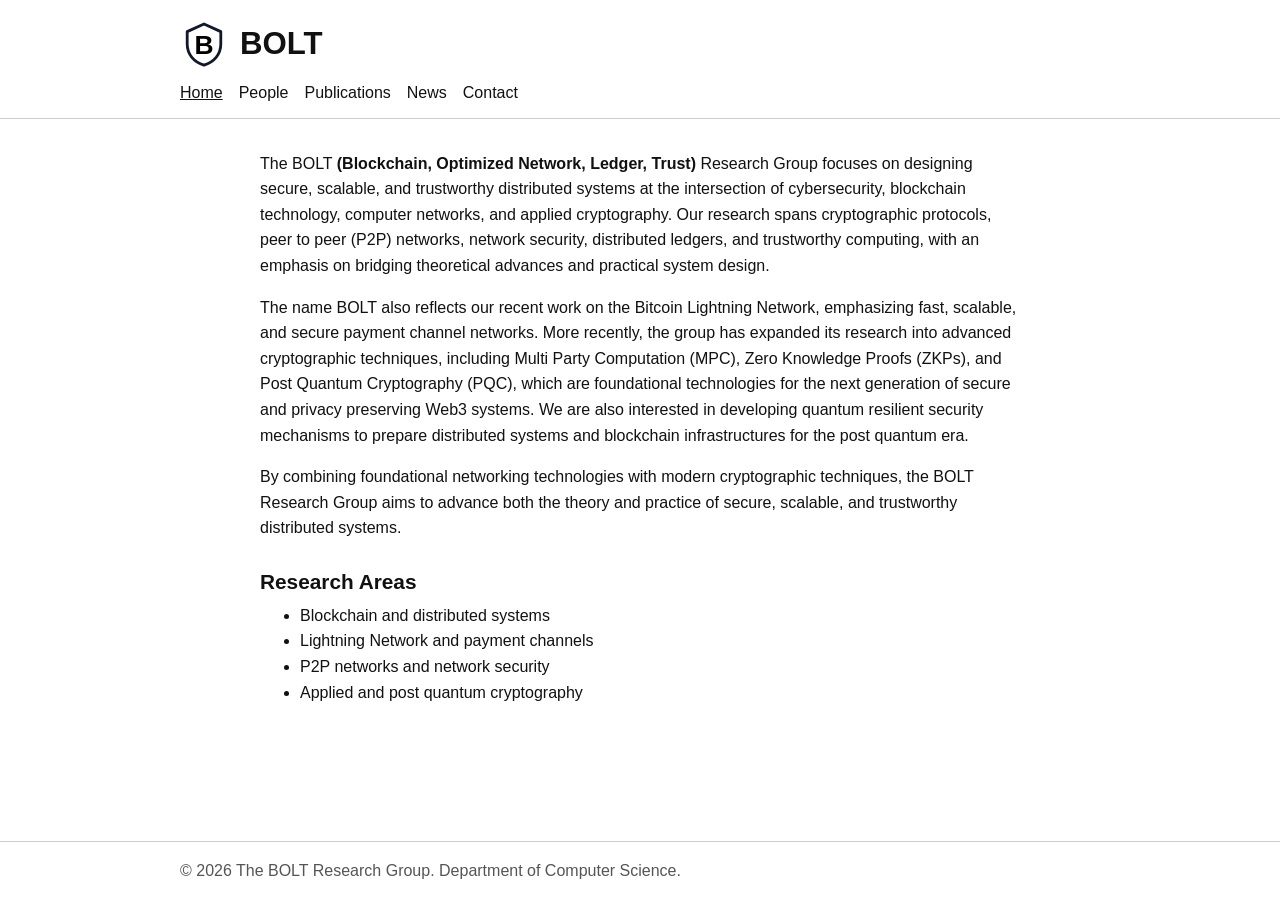
<file: index.html>
<!doctype html>
<html lang="en">
  <head>
    <meta charset="utf-8" />
    <meta name="viewport" content="width=device-width, initial-scale=1" />
    <meta
      name="description"
      content="The BOLT Research Group studies secure, scalable, and trustworthy distributed systems across blockchain, networking, cybersecurity, and applied cryptography."
    />
    <title>BOLT</title>
    <link rel="icon" href="assets/favicon.ico" sizes="any" />
    <link rel="stylesheet" href="css/styles.css" />
  </head>
  <body>
    <a class="skip-link" href="#main-content">Skip to main content</a>

    <header class="site-header">
      <div class="container">
        <div class="site-brand">
          <a class="site-logo-link" href="index.html" aria-label="BOLT home">
            <img class="site-logo" src="assets/bolt-logo.svg" alt="" />
          </a>
          <p class="site-title"><a href="index.html">BOLT</a></p>
        </div>
        <nav aria-label="Main navigation">
          <ul class="nav-menu">
            <li><a href="index.html" aria-current="page">Home</a></li>
            <li><a href="people.html">People</a></li>
            <li><a href="publications.html">Publications</a></li>
            <li><a href="news.html">News</a></li>
            <li><a href="contact.html">Contact</a></li>
          </ul>
        </nav>
      </div>
    </header>

    <main id="main-content">
      <section class="section">
        <div class="container narrow">
          <p>
            The BOLT
            <strong>(Blockchain, Optimized Network, Ledger, Trust)</strong>
            Research Group focuses on designing secure, scalable, and
            trustworthy distributed systems at the intersection of
            cybersecurity, blockchain technology, computer networks, and applied
            cryptography. Our research spans cryptographic protocols, peer to
            peer (P2P) networks, network security, distributed ledgers, and
            trustworthy computing, with an emphasis on bridging theoretical
            advances and practical system design.
          </p>

          <p>
            The name BOLT also reflects our recent work on the Bitcoin Lightning
            Network, emphasizing fast, scalable, and secure payment channel
            networks. More recently, the group has expanded its research into
            advanced cryptographic techniques, including Multi Party Computation
            (MPC), Zero Knowledge Proofs (ZKPs), and Post Quantum Cryptography
            (PQC), which are foundational technologies for the next generation
            of secure and privacy preserving Web3 systems. We are also
            interested in developing quantum resilient security mechanisms to
            prepare distributed systems and blockchain infrastructures for the
            post quantum era.
          </p>

          <p>
            By combining foundational networking technologies with modern
            cryptographic techniques, the BOLT Research Group aims to advance
            both the theory and practice of secure, scalable, and trustworthy
            distributed systems.
          </p>

          <h2>Research Areas</h2>
          <ul>
            <li>Blockchain and distributed systems</li>
            <li>Lightning Network and payment channels</li>
            <li>P2P networks and network security</li>
            <li>Applied and post quantum cryptography</li>
          </ul>
        </div>
      </section>
    </main>

    <footer class="site-footer">
      <div class="container">
        <p>
          &copy; 2026 The BOLT Research Group. Department of Computer Science.
        </p>
      </div>
    </footer>
  </body>
</html>
</file>
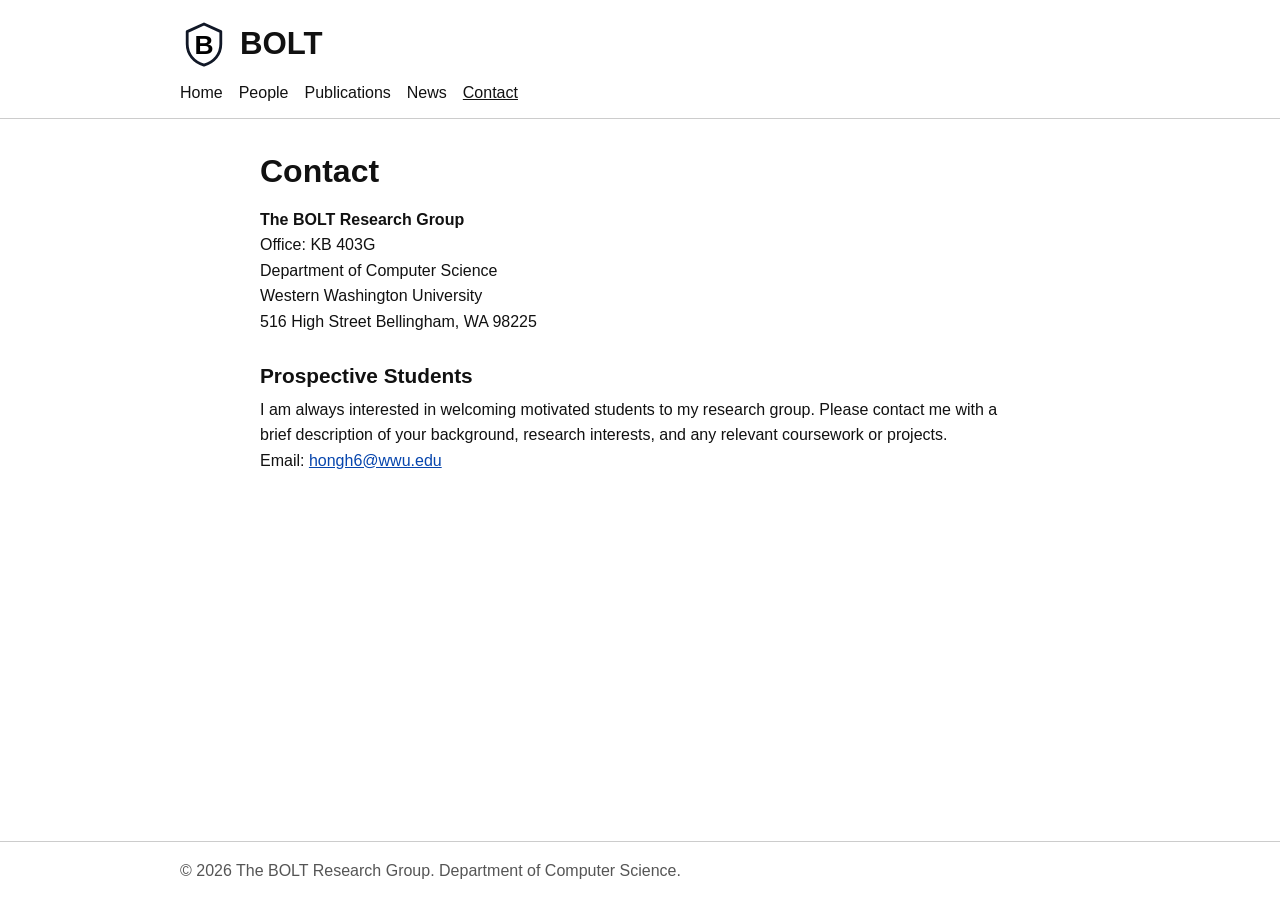
<file: contact.html>
<!doctype html>
<html lang="en">
  <head>
    <meta charset="utf-8" />
    <meta name="viewport" content="width=device-width, initial-scale=1" />
    <meta name="description" content="Contact The BOLT Research Group." />
    <title>Contact | The BOLT Research Group</title>
    <link rel="icon" href="assets/favicon.ico" sizes="any" />
    <link rel="stylesheet" href="css/styles.css" />
  </head>
  <body>
    <header class="site-header">
      <div class="container">
        <div class="site-brand">
          <a class="site-logo-link" href="index.html" aria-label="BOLT home">
            <img class="site-logo" src="assets/bolt-logo.svg" alt="" />
          </a>
          <p class="site-title"><a href="index.html">BOLT</a></p>
        </div>
        <nav aria-label="Main navigation">
          <ul class="nav-menu">
            <li><a href="index.html">Home</a></li>
            <li><a href="people.html">People</a></li>
            <li><a href="publications.html">Publications</a></li>
            <li><a href="news.html">News</a></li>
            <li><a href="contact.html" aria-current="page">Contact</a></li>
          </ul>
        </nav>
      </div>
    </header>

    <main id="main-content" class="section">
      <div class="container narrow">
        <h1>Contact</h1>
        <address>
          <strong>The BOLT Research Group</strong><br />
          Office: KB 403G<br />
          Department of Computer Science<br />
          Western Washington University<br />
          516 High Street Bellingham, WA 98225
        </address>

        <h2>Prospective Students</h2>
        <p>
          I am always interested in welcoming motivated students to my research
          group. Please contact me with a brief description of your background,
          research interests, and any relevant coursework or projects.</br>
          Email:
          <a href="mailto:hongh6@wwu.edu">hongh6@wwu.edu</a><br />
        </p>
      </div>
    </main>

    <footer class="site-footer">
      <div class="container">
        <p>
          &copy; 2026 The BOLT Research Group. Department of Computer Science.
        </p>
      </div>
    </footer>
  </body>
</html>
</file>
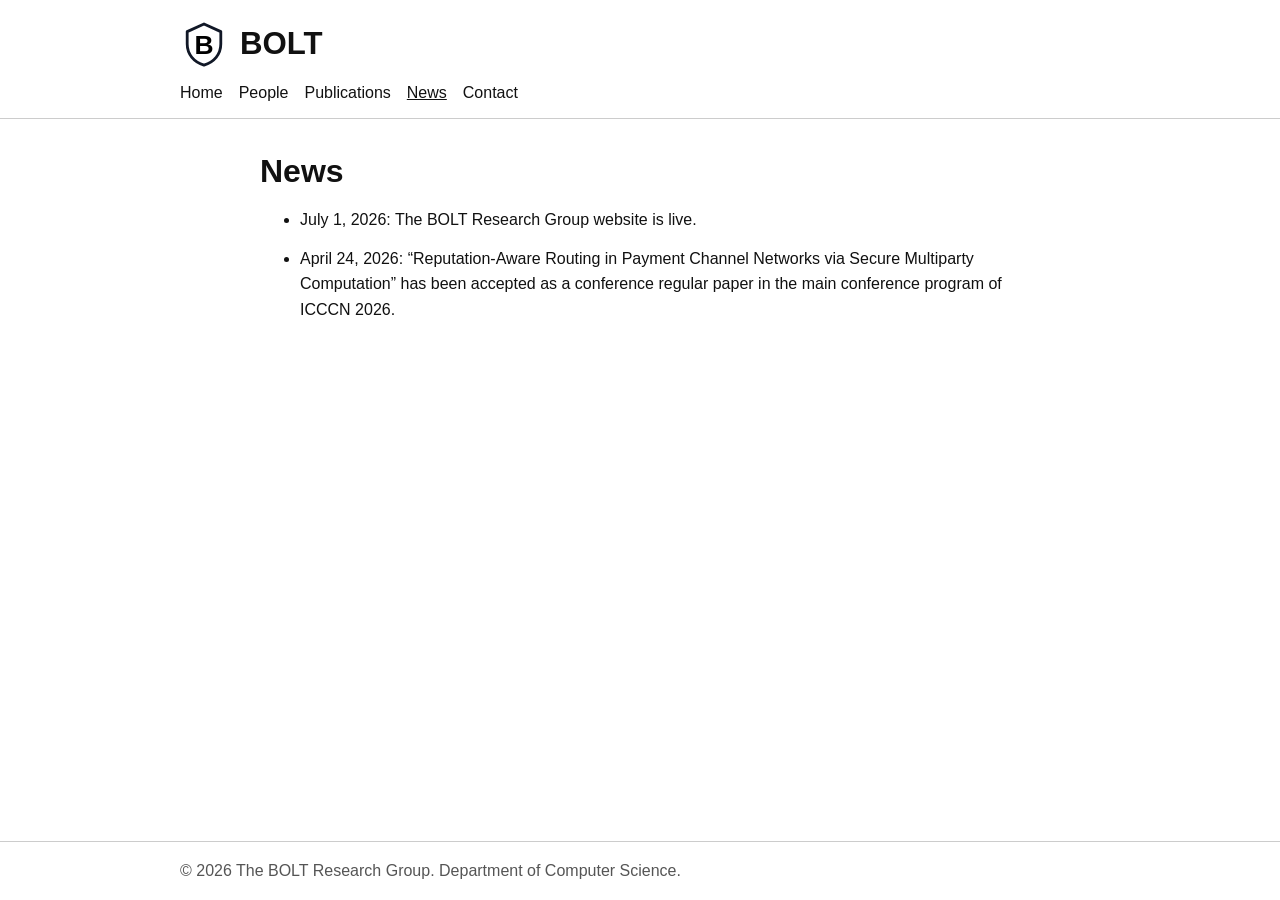
<file: news.html>
<!doctype html>
<html lang="en">
  <head>
    <meta charset="utf-8" />
    <meta name="viewport" content="width=device-width, initial-scale=1" />
    <meta name="description" content="News from The BOLT Research Group." />
    <title>News | The BOLT Research Group</title>
    <link rel="icon" href="assets/favicon.ico" sizes="any" />
    <link rel="stylesheet" href="css/styles.css" />
  </head>
  <body>
    <a class="skip-link" href="#main-content">Skip to main content</a>

    <header class="site-header">
      <div class="container">
        <div class="site-brand">
          <a class="site-logo-link" href="index.html" aria-label="BOLT home">
            <img class="site-logo" src="assets/bolt-logo.svg" alt="" />
          </a>
          <p class="site-title"><a href="index.html">BOLT</a></p>
        </div>
        <nav aria-label="Main navigation">
          <ul class="nav-menu">
            <li><a href="index.html">Home</a></li>
            <li><a href="people.html">People</a></li>
            <li><a href="publications.html">Publications</a></li>
            <li><a href="news.html" aria-current="page">News</a></li>
            <li><a href="contact.html">Contact</a></li>
          </ul>
        </nav>
      </div>
    </header>

    <main id="main-content" class="section">
      <div class="container narrow">
        <h1>News</h1>
        <ul class="news-list">
          <li>
            <time datetime="2026-07-01">July 1, 2026</time>: The BOLT Research
            Group website is live.
          </li>

          <li>
            <time datetime="2026-04-24">April 24, 2026</time>: “Reputation-Aware
            Routing in Payment Channel Networks via Secure Multiparty
            Computation” has been accepted as a conference regular paper in the
            main conference program of ICCCN 2026.
          </li>
        </ul>
      </div>
    </main>

    <footer class="site-footer">
      <div class="container">
        <p>
          &copy; 2026 The BOLT Research Group. Department of Computer Science.
        </p>
      </div>
    </footer>
  </body>
</html>
</file>
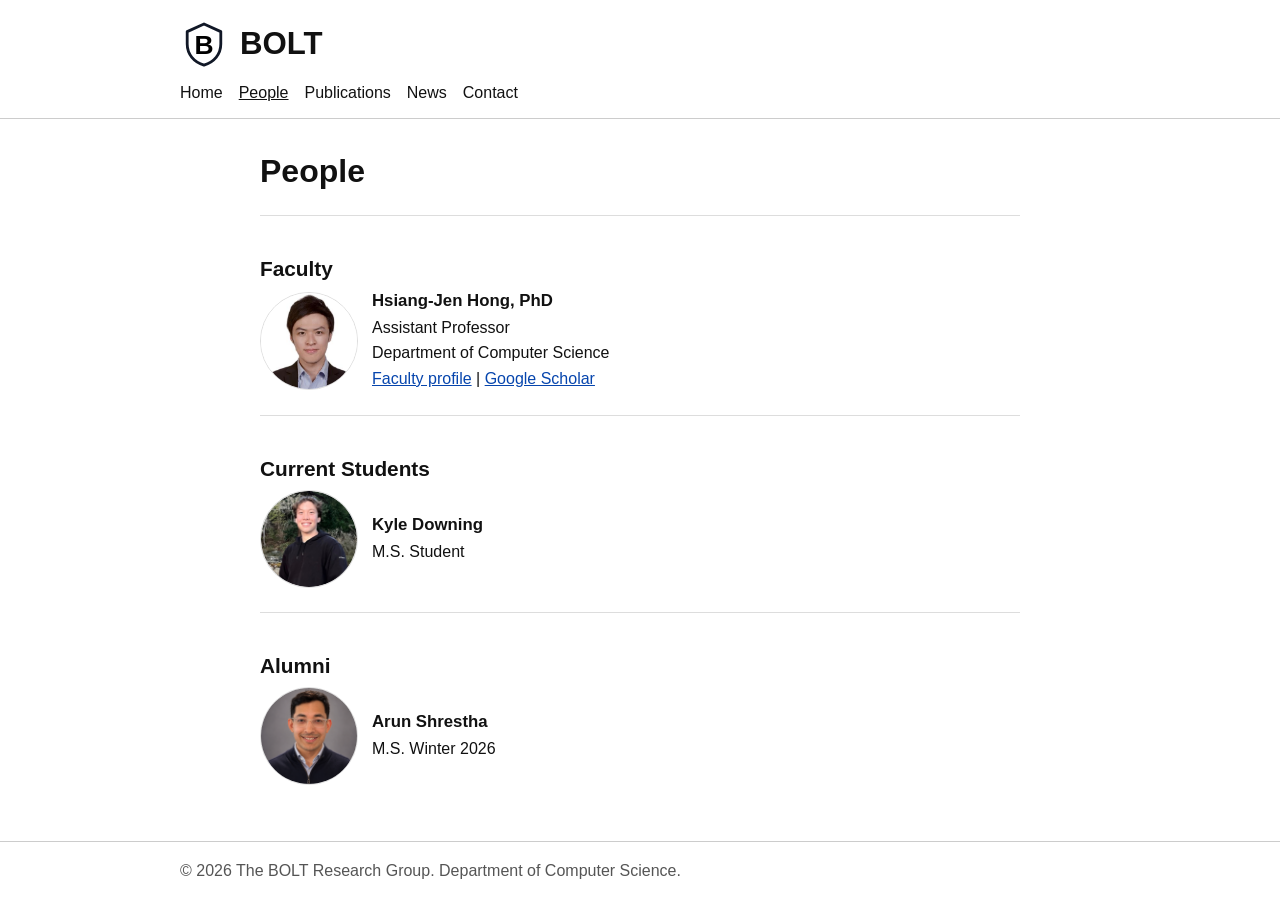
<file: people.html>
<!doctype html>
<html lang="en">
  <head>
    <meta charset="utf-8" />
    <meta name="viewport" content="width=device-width, initial-scale=1" />
    <meta name="description" content="People in The BOLT Research Group." />
    <title>People | The BOLT Research Group</title>
    <link rel="icon" href="assets/favicon.ico" sizes="any" />
    <link rel="stylesheet" href="css/styles.css" />
  </head>
  <body>
    <header class="site-header">
      <div class="container">
        <div class="site-brand">
          <a class="site-logo-link" href="index.html" aria-label="BOLT home">
            <img class="site-logo" src="assets/bolt-logo.svg" alt="" />
          </a>
          <p class="site-title"><a href="index.html">BOLT</a></p>
        </div>
        <nav aria-label="Main navigation">
          <ul class="nav-menu">
            <li><a href="index.html">Home</a></li>
            <li><a href="people.html" aria-current="page">People</a></li>
            <li><a href="publications.html">Publications</a></li>
            <li><a href="news.html">News</a></li>
            <li><a href="contact.html">Contact</a></li>
          </ul>
        </nav>
      </div>
    </header>

    <main id="main-content" class="section">
      <div class="container narrow">
        <h1>People</h1>

        <section class="content-block">
          <h2>Faculty</h2>
          <div class="people-list">
            <article class="person">
              <img
                class="person-photo"
                src="assets/images/Hsiang-Jeng.jpg"
                alt="Hsiang-Jen Hong"
              />
              <div>
                <h3>Hsiang-Jen Hong, PhD</h3>
                <p>
                  Assistant Professor<br />
                  Department of Computer Science<br />
                  <a href="https://cs.wwu.edu/hongh6">Faculty profile</a> |
                  <a
                    href="https://scholar.google.com/citations?user=JKjx_j8AAAAJ&hl=zh-TW"
                    >Google Scholar</a
                  >
                </p>
              </div>
            </article>
          </div>
        </section>

        <section class="content-block">
          <h2>Current Students</h2>
          <div class="people-list">
            <article class="person">
              <img
                class="person-photo"
                src="assets/images/kyle-downing.png"
                alt="Kyle Downing"
              />
              <div>
                <h3>Kyle Downing</h3>
                <p>M.S. Student</p>
              </div>
            </article>
          </div>
        </section>

        <section class="content-block">
          <h2>Alumni</h2>
          <div class="people-list">
            <article class="person">
              <img
                class="person-photo"
                src="assets/images/arun-shrestha.png"
                alt="Arun Shrestha"
              />
              <div>
                <h3>Arun Shrestha</h3>
                <p>M.S. Winter 2026</p>
              </div>
            </article>
          </div>
        </section>
      </div>
    </main>

    <footer class="site-footer">
      <div class="container">
        <p>
          &copy; 2026 The BOLT Research Group. Department of Computer Science.
        </p>
      </div>
    </footer>
  </body>
</html>
</file>
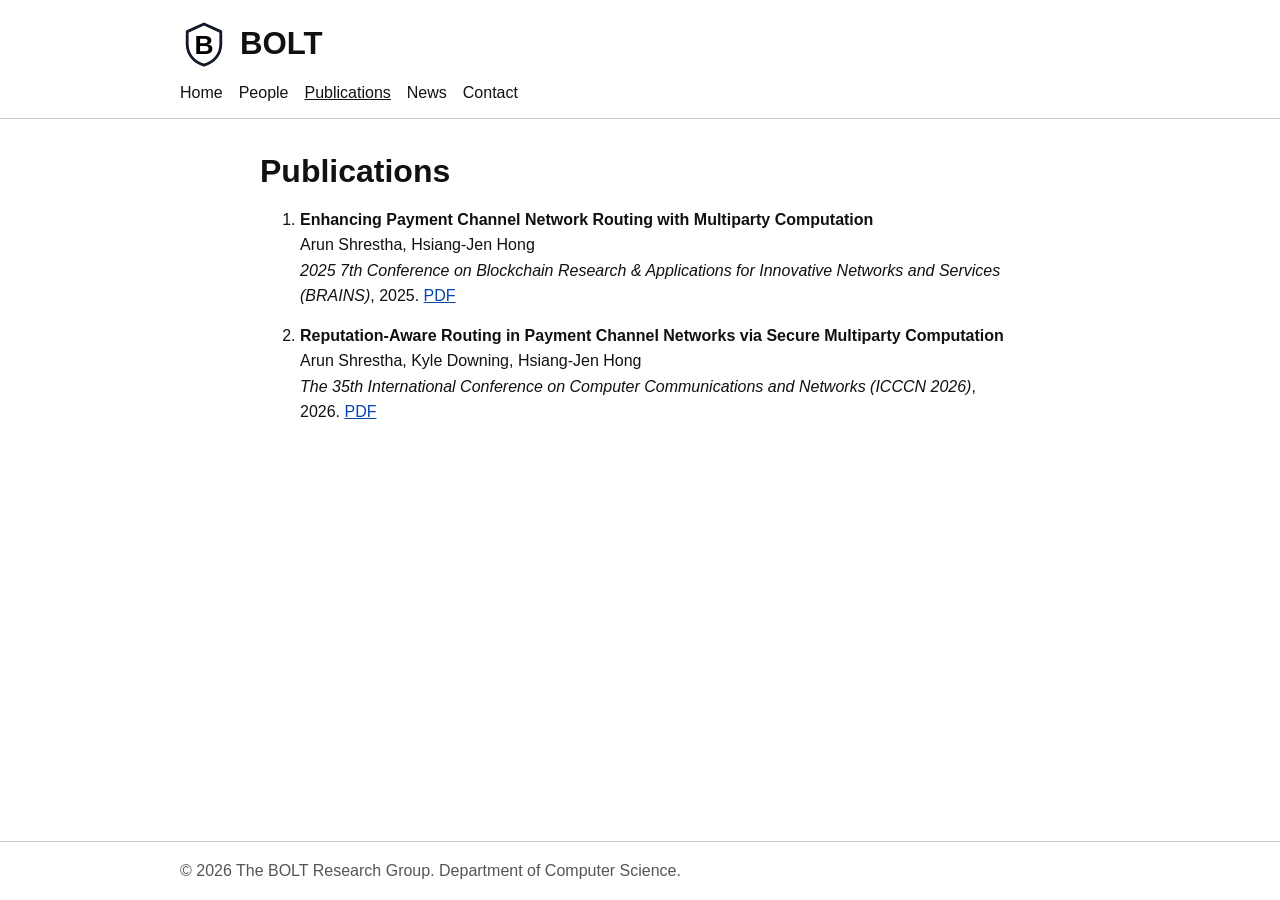
<file: publications.html>
<!doctype html>
<html lang="en">
  <head>
    <meta charset="utf-8" />
    <meta name="viewport" content="width=device-width, initial-scale=1" />
    <meta
      name="description"
      content="Publications from The BOLT Research Group."
    />
    <title>Publications | The BOLT Research Group</title>
    <link rel="icon" href="assets/favicon.ico" sizes="any" />
    <link rel="stylesheet" href="css/styles.css" />
  </head>
  <body>
    <a class="skip-link" href="#main-content">Skip to main content</a>

    <header class="site-header">
      <div class="container">
        <div class="site-brand">
          <a class="site-logo-link" href="index.html" aria-label="BOLT home">
            <img class="site-logo" src="assets/bolt-logo.svg" alt="" />
          </a>
          <p class="site-title"><a href="index.html">BOLT</a></p>
        </div>
        <nav aria-label="Main navigation">
          <ul class="nav-menu">
            <li><a href="index.html">Home</a></li>
            <li><a href="people.html">People</a></li>
            <li>
              <a href="publications.html" aria-current="page">Publications</a>
            </li>
            <li><a href="news.html">News</a></li>
            <li><a href="contact.html">Contact</a></li>
          </ul>
        </nav>
      </div>
    </header>

    <main id="main-content" class="section">
      <div class="container narrow">
        <h1>Publications</h1>
        <ol class="publication-list">
          <li>
            <strong>
              Enhancing Payment Channel Network Routing with Multiparty
              Computation
            </strong></br>
            Arun Shrestha, Hsiang-Jen Hong </br>
            <em
              >2025 7th Conference on Blockchain Research & Applications for
              Innovative Networks and Services (BRAINS)</em
            >, 2025.
            <a href="https://ieeexplore.ieee.org/abstract/document/11302913"
              >PDF</a
            >
          </li>
          <li>
            <strong
              >Reputation-Aware Routing in Payment Channel Networks via Secure
              Multiparty Computation</strong
            > </br>
            Arun Shrestha, Kyle Downing, Hsiang-Jen Hong </br>
            <em
              >The 35th International Conference on Computer Communications and
              Networks (ICCCN 2026)</em
            >, 2026.
            <a href="#">PDF</a>
          </li>
        </ol>
      </div>
    </main>

    <footer class="site-footer">
      <div class="container">
        <p>
          &copy; 2026 The BOLT Research Group. Department of Computer Science.
        </p>
      </div>
    </footer>
  </body>
</html>
</file>
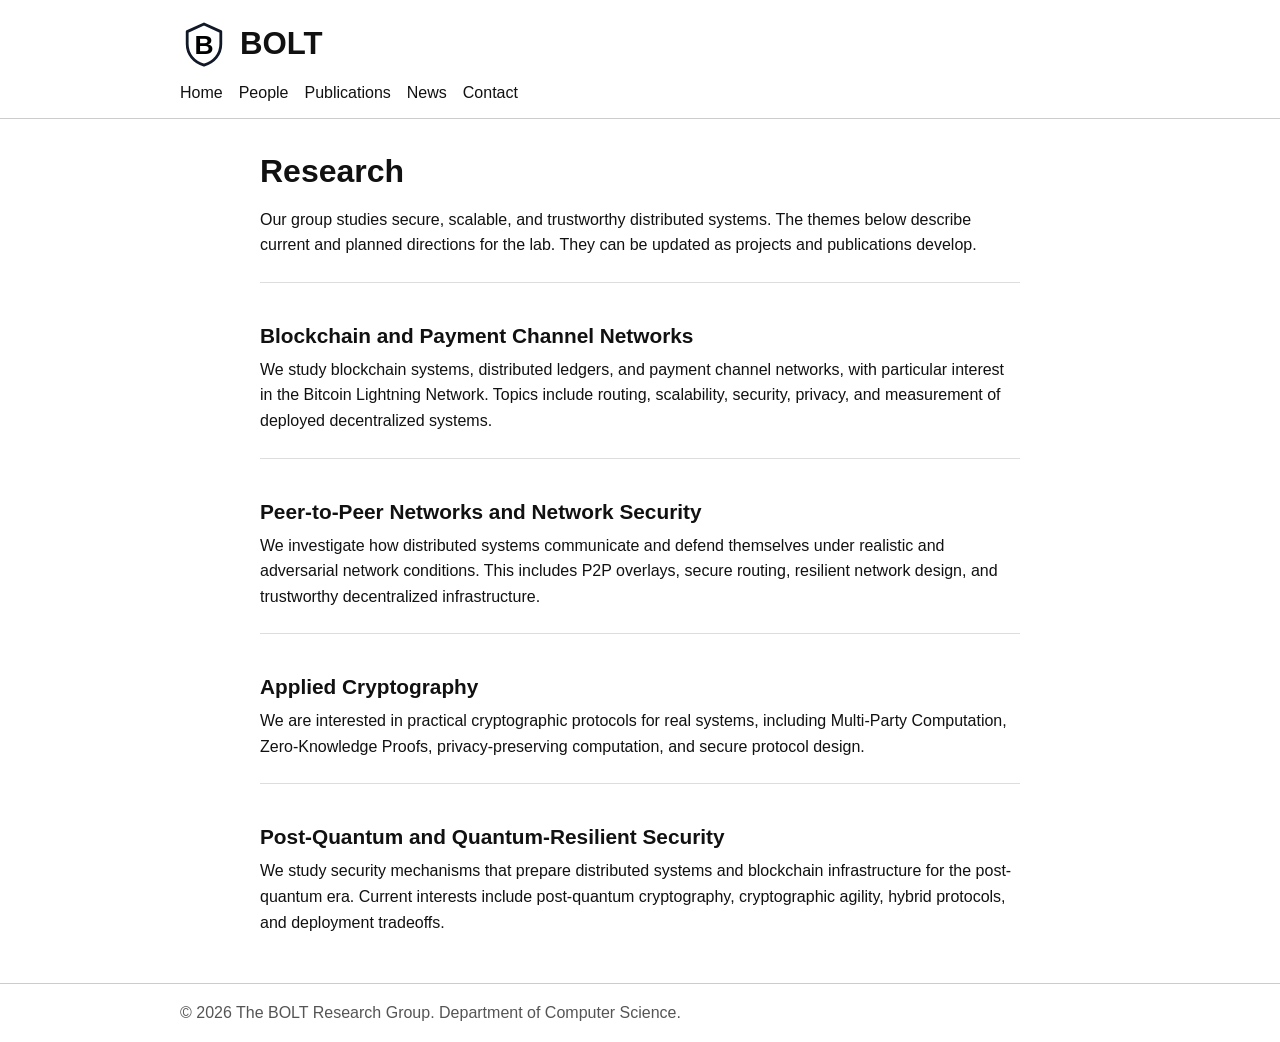
<file: research.html>
<!doctype html>
<html lang="en">
  <head>
    <meta charset="utf-8" />
    <meta name="viewport" content="width=device-width, initial-scale=1" />
    <meta
      name="description"
      content="Research areas for The BOLT Research Group."
    />
    <title>Research | The BOLT Research Group</title>
    <link rel="icon" href="assets/favicon.ico" sizes="any" />
    <link rel="stylesheet" href="css/styles.css" />
  </head>
  <body>
    <a class="skip-link" href="#main-content">Skip to main content</a>

    <header class="site-header">
      <div class="container">
        <div class="site-brand">
          <a class="site-logo-link" href="index.html" aria-label="BOLT home">
            <img class="site-logo" src="assets/bolt-logo.svg" alt="" />
          </a>
          <p class="site-title"><a href="index.html">BOLT</a></p>
        </div>
        <nav aria-label="Main navigation">
          <ul class="nav-menu">
            <li><a href="index.html">Home</a></li>
            <li><a href="people.html">People</a></li>
            <li><a href="publications.html">Publications</a></li>
            <li><a href="news.html">News</a></li>
            <li><a href="contact.html">Contact</a></li>
          </ul>
        </nav>
      </div>
    </header>

    <main id="main-content" class="section">
      <div class="container narrow">
        <h1>Research</h1>
        <p>
          Our group studies secure, scalable, and trustworthy distributed
          systems. The themes below describe current and planned directions for
          the lab. They can be updated as projects and publications develop.
        </p>

        <section class="content-block">
          <h2>Blockchain and Payment Channel Networks</h2>
          <p>
            We study blockchain systems, distributed ledgers, and payment
            channel networks, with particular interest in the Bitcoin Lightning
            Network. Topics include routing, scalability, security, privacy, and
            measurement of deployed decentralized systems.
          </p>
        </section>

        <section class="content-block">
          <h2>Peer-to-Peer Networks and Network Security</h2>
          <p>
            We investigate how distributed systems communicate and defend
            themselves under realistic and adversarial network conditions. This
            includes P2P overlays, secure routing, resilient network design, and
            trustworthy decentralized infrastructure.
          </p>
        </section>

        <section class="content-block">
          <h2>Applied Cryptography</h2>
          <p>
            We are interested in practical cryptographic protocols for real
            systems, including Multi-Party Computation, Zero-Knowledge Proofs,
            privacy-preserving computation, and secure protocol design.
          </p>
        </section>

        <section class="content-block">
          <h2>Post-Quantum and Quantum-Resilient Security</h2>
          <p>
            We study security mechanisms that prepare distributed systems and
            blockchain infrastructure for the post-quantum era. Current
            interests include post-quantum cryptography, cryptographic agility,
            hybrid protocols, and deployment tradeoffs.
          </p>
        </section>
      </div>
    </main>

    <footer class="site-footer">
      <div class="container">
        <p>
          &copy; 2026 The BOLT Research Group. Department of Computer Science.
        </p>
      </div>
    </footer>
  </body>
</html>
</file>
<file: css/styles.css>
body {
  margin: 0;
  color: #111;
  background: #fff;
  font-family: Arial, Helvetica, sans-serif;
  font-size: 16px;
  line-height: 1.6;
  min-height: 100vh;
  display: flex;
  flex-direction: column;
}

main {
  flex: 1;
}

a {
  color: #0645ad;
}

a:hover,
a:focus {
  text-decoration: none;
}

.skip-link {
  position: absolute;
  left: 1rem;
  top: -4rem;
  background: #111;
  color: #fff;
  padding: 0.5rem;
}

.skip-link:focus {
  top: 1rem;
}

.container {
  width: min(100% - 2rem, 920px);
  margin: 0 auto;
}

.narrow {
  max-width: 760px;
}

.site-header {
  border-bottom: 1px solid #ccc;
  padding: 1.25rem 0 0.75rem;
}

.site-brand {
  display: flex;
  align-items: center;
  gap: 0.75rem;
  margin-bottom: 0.75rem;
}

.site-logo-link {
  display: inline-flex;
  flex: 0 0 auto;
}

.site-logo {
  width: 48px;
  height: 48px;
  object-fit: contain;
}

.site-title {
  margin: 0;
  font-size: 1.95rem;
  font-weight: 700;
  line-height: 1.1;
}

.site-title a {
  color: #111;
  text-decoration: none;
}

.site-subtitle {
  margin: 0.2rem 0 0.85rem;
  color: #555;
}

.nav-menu {
  display: flex;
  flex-wrap: wrap;
  gap: 0.35rem 1rem;
  margin: 0;
  padding: 0;
  list-style: none;
}

.nav-menu a {
  color: #111;
  text-decoration: none;
}

.nav-menu a:hover,
.nav-menu a:focus,
.nav-menu a[aria-current="page"] {
  text-decoration: underline;
}

.section {
  padding: 2rem 0;
}

h1,
h2 {
  line-height: 1.25;
}

h1 {
  margin: 0 0 1rem;
  font-size: 2rem;
}

h2 {
  margin: 1.75rem 0 0.5rem;
  font-size: 1.3rem;
}

h3 {
  margin: 0 0 0.15rem;
  font-size: 1.05rem;
  line-height: 1.35;
}

p,
ul,
ol {
  margin-top: 0;
}

.lead {
  color: #555;
  font-size: 1.4rem;
}

.content-block {
  border-top: 1px solid #ddd;
  margin-top: 1.5rem;
  padding-top: 0.75rem;
}

.people-list {
  display: grid;
  gap: 1rem;
}

.person {
  display: grid;
  grid-template-columns: 96px 1fr;
  align-items: center;
  gap: 1rem;
}

.person p {
  margin-bottom: 0;
}

.person-photo {
  width: 96px;
  height: 96px;
  border: 1px solid #ddd;
  border-radius: 50%;
  object-fit: cover;
}

.person-photo-placeholder {
  display: grid;
  place-items: center;
  background: #f3f3f3;
  color: #555;
  font-weight: 700;
}

.publication-list li,
.news-list li,
.news-compact li {
  margin-bottom: 0.85rem;
}

address {
  font-style: normal;
}

.site-footer {
  border-top: 1px solid #ccc;
  color: #555;
  padding: 1rem 0;
}

.site-footer p {
  margin: 0;
}

@media (max-width: 640px) {
  h1 {
    font-size: 1.65rem;
  }

  .person {
    grid-template-columns: 72px 1fr;
  }

  .person-photo {
    width: 72px;
    height: 72px;
  }
}
</file>
